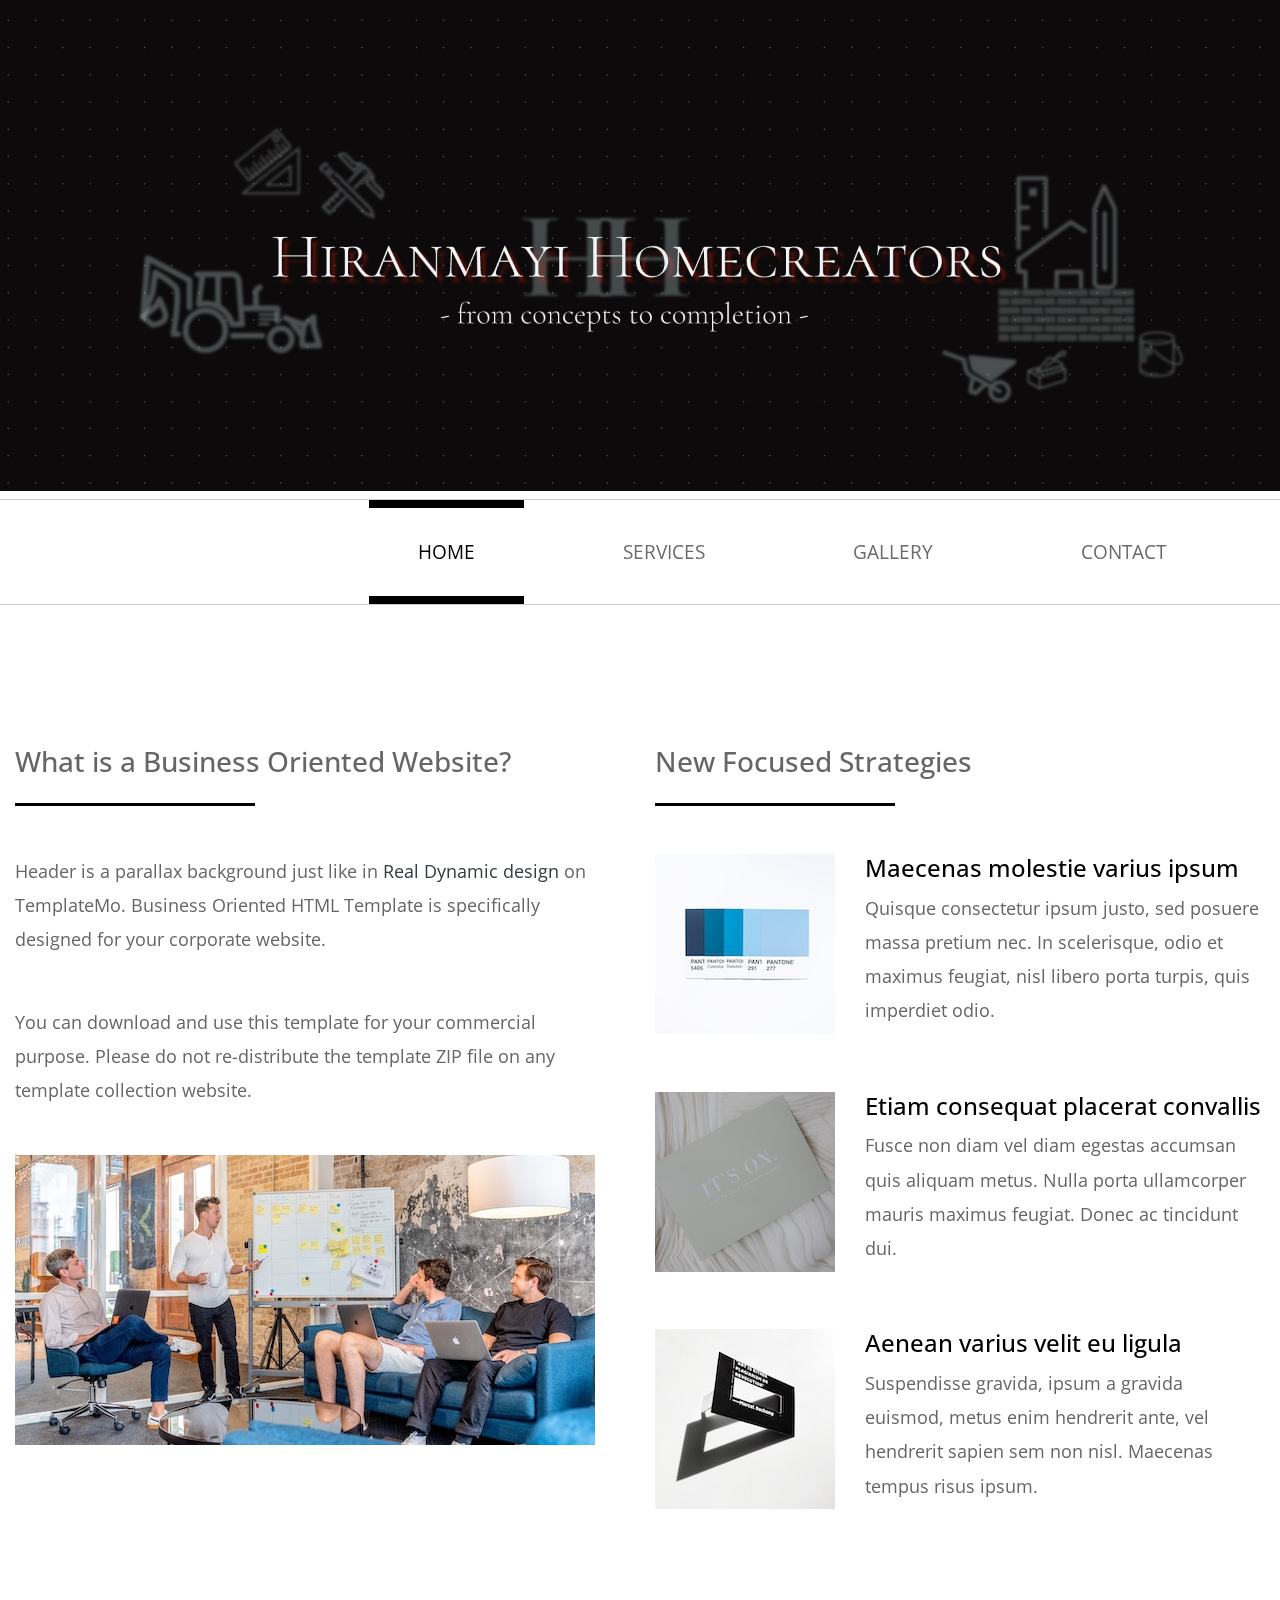
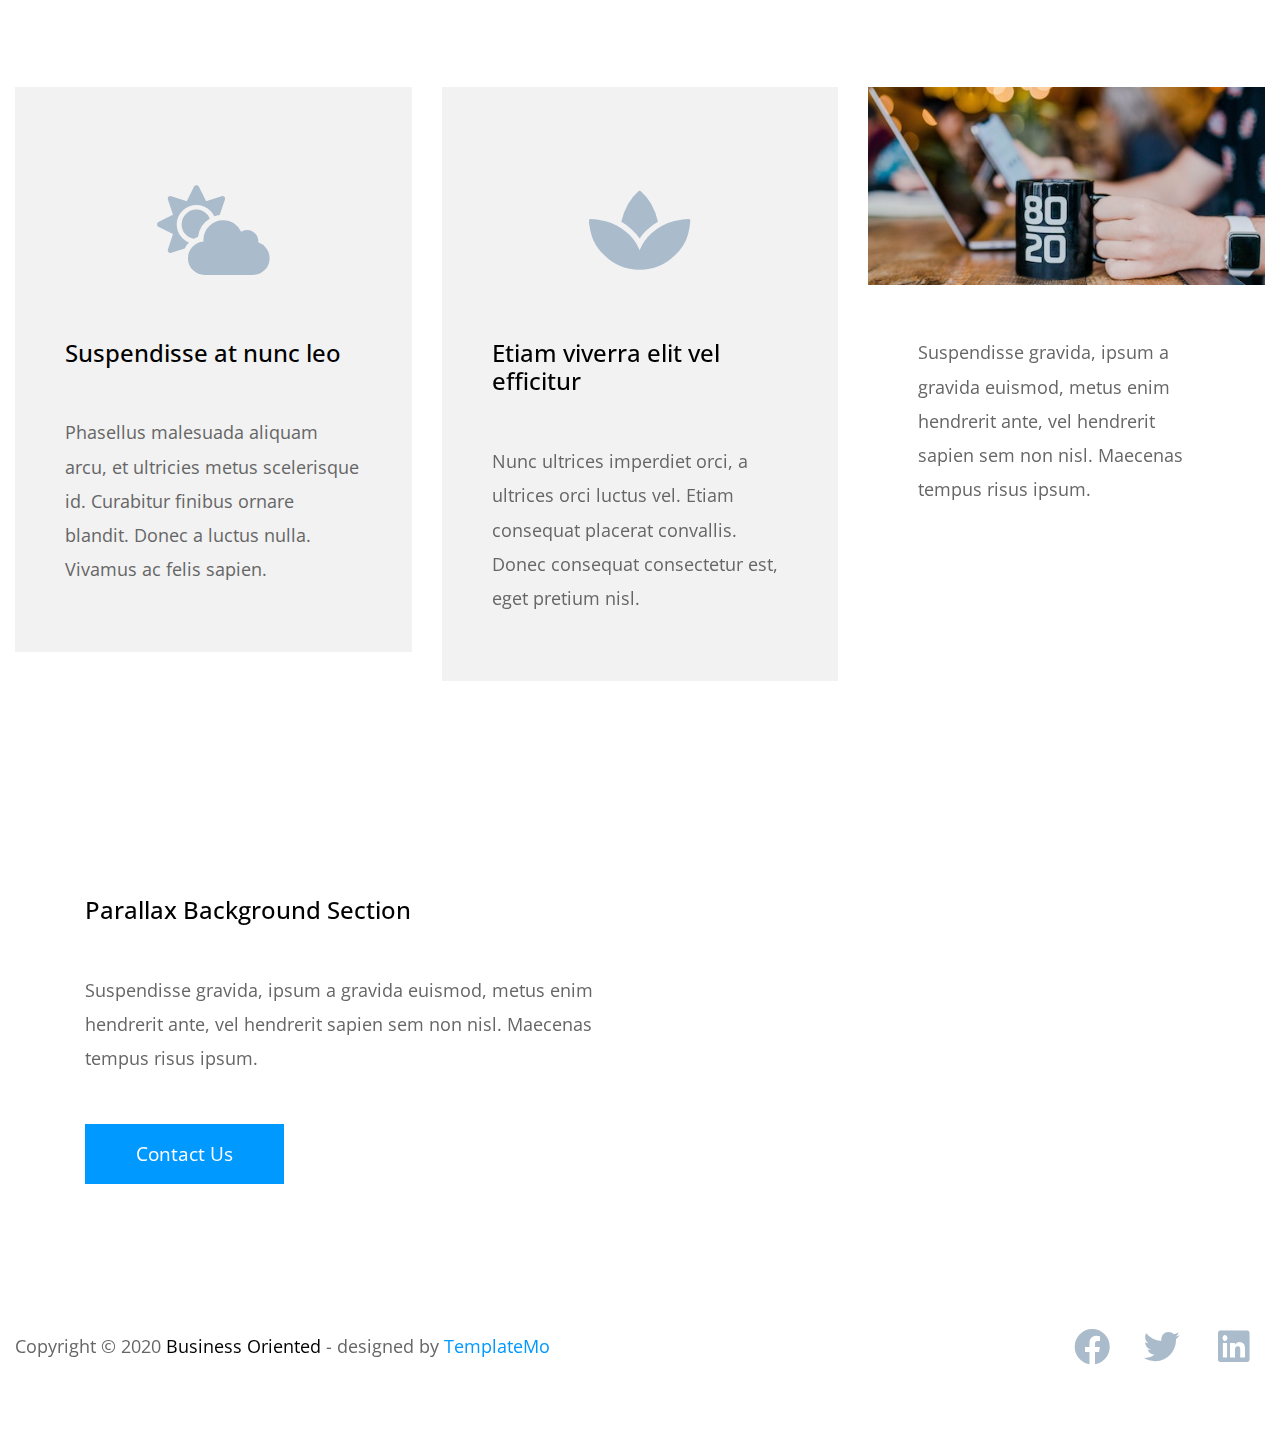
<file: index.html>
<!DOCTYPE html>
<html lang="en">

<head>
    <meta charset="UTF-8">
    <meta name="viewport" content="width=device-width, initial-scale=1.0">
    <meta http-equiv="X-UA-Compatible" content="ie=edge">
    <title>Hiranmayi Homecreators</title>
    <link href="https://fonts.googleapis.com/css?family=Open+Sans" rel="stylesheet" /> <!-- https://fonts.google.com/ -->
    <link href="css/bootstrap.min.css" rel="stylesheet" /> <!-- https://getbootstrap.com/ -->
    <link href="fontawesome/css/all.min.css" rel="stylesheet" /> <!-- https://fontawesome.com/ -->
    <link href="css/templatemo-business-oriented.css" rel="stylesheet" />
</head>
<!--

TemplateMo 549 Business Oriented

https://templatemo.com/tm-549-business-oriented

-->
<body>
    <div id="parallax-1" class="parallax-window" data-parallax="scroll" data-image-src="dpMain.jpg">
        <!-- <div class="container-fluid">
            <div class="row">
                <div class="col-12">
                    <div class="tm-logo">
                        <i class="fas fa-industry fa-5x mr-5"></i>
                        <span class="text-uppercase tm-logo-text" onclick="https://api.whatsapp.com/send?phone=919940154869&text=SampleText">Business Oriented</span>

                       <a href="https://api.whatsapp.com/send?phone=919940154869&amp;text=I%20am%20interested%20in%20yourFirm%20and%20need%20information." target="_blank" style="padding-top:0px;">
                         <img src="https://www.rcproperty.in/images/mobile-whatsapp-btn.png" style="width:35px;"></a>
                    </div>
                </div>
            </div>
        </div> -->
    </div>
    <div class="tm-nav-container-outer">
        <div class="container-fluid">
            <div class="row">
                <div class="col-12">
                    <nav class="navbar navbar-expand-lg" id="tm-main-nav">
                        <button class="navbar-toggler toggler-example" type="button" data-toggle="collapse" data-target="#navbar-nav"
                            aria-controls="navbar-nav" aria-expanded="false" aria-label="Toggle navigation">
                            <span class="dark-blue-text"><i class="fas fa-bars"></i></span>
                        </button>
                        <div class="collapse navbar-collapse tm-nav" id="navbar-nav">
                            <ul class="navbar-nav ml-auto">
                                <li class="nav-item active">
                                    <a class="nav-link tm-nav-link" href="#">Home <span class="sr-only">(current)</span></a>
                                </li>
                                <li class="nav-item">
                                    <a class="nav-link tm-nav-link" href="services.html">Services</a>
                                </li>
                                <li class="nav-item">
                                    <a class="nav-link tm-nav-link" href="about.html">Gallery</a>
                                </li>
                                <li class="nav-item">
                                    <a class="nav-link tm-nav-link" href="contact.html">Contact</a>
                                </li>
                            </ul>
                        </div>
                    </nav>
                </div>
            </div>
        </div>
    </div>

    <div class="container-fluid mt-7">
        <div class="row mb-6">
            <section class="col-lg-6 mb-lg-0 mb-5">
                <div class="tm-intro">
                    <h3 class="tm-title-gray mb-4">What is a Business Oriented Website?</h3>
                    <hr class="mb-5 tm-hr">
                    <p class="mb-5">Header is a parallax background just like in <a href="https://templatemo.com/tm-547-real-dynamic" target="_blank">Real Dynamic design</a> on TemplateMo. Business Oriented HTML Template is specifically designed for your corporate website.</p>
                    <p class="mb-5">You can download and use this template for your commercial purpose. Please do not re-distribute the template ZIP file on any template collection website.</p>
                    <img src="img/biz-oriented-1.jpg" alt="Company Background Image" class="img-fluid tm-mb-3">
                </div>
            </section>
            <section class="col-lg-6">
                <h3 class="tm-title-gray mb-4">New Focused Strategies</h3>
                <hr class="mb-5 tm-hr">
                <div class="tm-strategy-box mb-5">
                    <img src="img/strategy-1.jpg" alt="Image" class="img-fluid tm-strategy-img">
                    <div>
                        <h4 class="tm-text-primary">Maecenas molestie varius ipsum</h4>
                        <p class="tm-strategy-text">Quisque consectetur ipsum justo, sed posuere massa pretium nec. In scelerisque, odio et maximus feugiat, nisl libero porta turpis, quis imperdiet odio.</p>
                    </div>
                </div>
                <div class="tm-strategy-box mb-5">
                    <img src="img/strategy-2.jpg" alt="Image" class="img-fluid tm-strategy-img">
                    <div>
                        <h4 class="tm-text-primary">Etiam consequat placerat convallis</h4>
                        <p class="tm-strategy-text">Fusce non diam vel diam egestas accumsan quis aliquam metus. Nulla porta ullamcorper mauris maximus feugiat. Donec ac tincidunt dui.</p>
                    </div>
                </div>
                <div class="tm-strategy-box mb-5">
                    <img src="img/strategy-3.jpg" alt="Image" class="img-fluid tm-strategy-img">
                    <div>
                        <h4 class="tm-text-primary">Aenean varius velit eu ligula</h4>
                        <p class="tm-strategy-text">Suspendisse gravida, ipsum a gravida euismod, metus enim hendrerit ante, vel hendrerit sapien sem non nisl. Maecenas tempus risus ipsum.</p>
                    </div>
                </div>
            </section>
        </div>
        <!-- Services -->
        <div class="row mb-7">
            <div class="col-lg-4 col-md-6">
                <div class="tm-bg-gray tm-box">
                    <div class="text-center mb-3">
                        <i class="fas fa-cloud-sun fa-5x p-5"></i>
                    </div>
                    <h4 class="tm-text-primary tm-h3 mb-5">Suspendisse at nunc leo</h4>
                    <p>Phasellus malesuada aliquam arcu, et ultricies metus scelerisque id. Curabitur finibus ornare blandit. Donec a luctus nulla. Vivamus ac felis sapien.</p>
                </div>
            </div>
            <div class="col-lg-4 col-md-6">
                <div class="tm-bg-gray tm-box">
                    <div class="text-center mb-3">
                        <i class="fas fa-spa fa-5x p-5"></i>
                    </div>
                    <h4 class="tm-text-primary tm-h3 mb-5">Etiam viverra elit vel efficitur</h4>
                    <p>Nunc ultrices imperdiet orci, a ultrices orci luctus vel. Etiam consequat placerat convallis. Donec consequat consectetur est, eget pretium nisl.</p>
                </div>
            </div>
            <div class="col-lg-4 col-md-6">
                <img src="img/biz-oriented-2.jpg" alt="Image" class="img-fluid">
                <div class="tm-box tm-box-s">
                    <p class="tm-mb-5">Suspendisse gravida, ipsum a gravida euismod, metus enim hendrerit ante, vel hendrerit sapien sem non nisl. Maecenas tempus risus ipsum.</p>
                </div>
            </div>
        </div>
    </div>

    <div id="parallax-2" class="parallax-window parallax-window-2" data-parallax="scroll"
        data-image-src="img/biz-oriented-footer.jpg">
        <div class="container-fluid">
            <div class="row">
                <div class="col-12">
                    <div class="tm-overlay tm-bg-white">
                        <h4 class="tm-text-primary mb-5">Parallax Background Section</h4>
                        <p class="mb-5">Suspendisse gravida, ipsum a gravida euismod, metus enim hendrerit ante, vel hendrerit sapien sem non nisl. Maecenas tempus risus ipsum.</p>
                        <a href="contact.html" class="btn btn-primary">Contact Us</a>
                    </div>
                </div>
            </div>
        </div>
    </div>

    <footer class="container-fluid">
        <div class="row">
            <p class="col-lg-9 col-md-8 mb-5 mb-md-0">
                Copyright &copy; 2020 <span class="tm-text-primary">Business Oriented</span>
                - designed by <a rel="nofollow" target="_parent" href="https://templatemo.com" class="tm-link-primary">TemplateMo</a>
            </p>
            <div class="col-lg-3 col-md-4 text-right">
                <a rel="nofollow" target="_blank" href="https://fb.com/templatemo" class="tm-social-link">
                    <i class="fab fa-facebook fa-2x tm-social-icon"></i>
                </a>
                <a href="https://twitter.com" class="tm-social-link">
                    <i class="fab fa-twitter fa-2x tm-social-icon"></i>
                </a>
                <a href="https://linkedin.com" class="tm-social-link">
                    <i class="fab fa-linkedin fa-2x tm-social-icon"></i>
                </a>
            </div>
        </div>
    </footer>

    <script src="js/jquery-3.4.1.min.js"></script>
    <script src="js/bootstrap.min.js"></script>
    <script src="js/parallax.min.js"></script> <!-- https://pixelcog.github.io/parallax.js/ -->
    <script src="js/tooplate-script.js"></script>
    <script>
        $(document).ready(function () {
            $('#parallax-1').parallax({ imageSrc: 'img/biz-oriented-header.jpg' });
            $('#parallax-2').parallax({ imageSrc: 'img/biz-oriented-footer.jpg' });
        });
    </script>
</body>

</html>
</file>
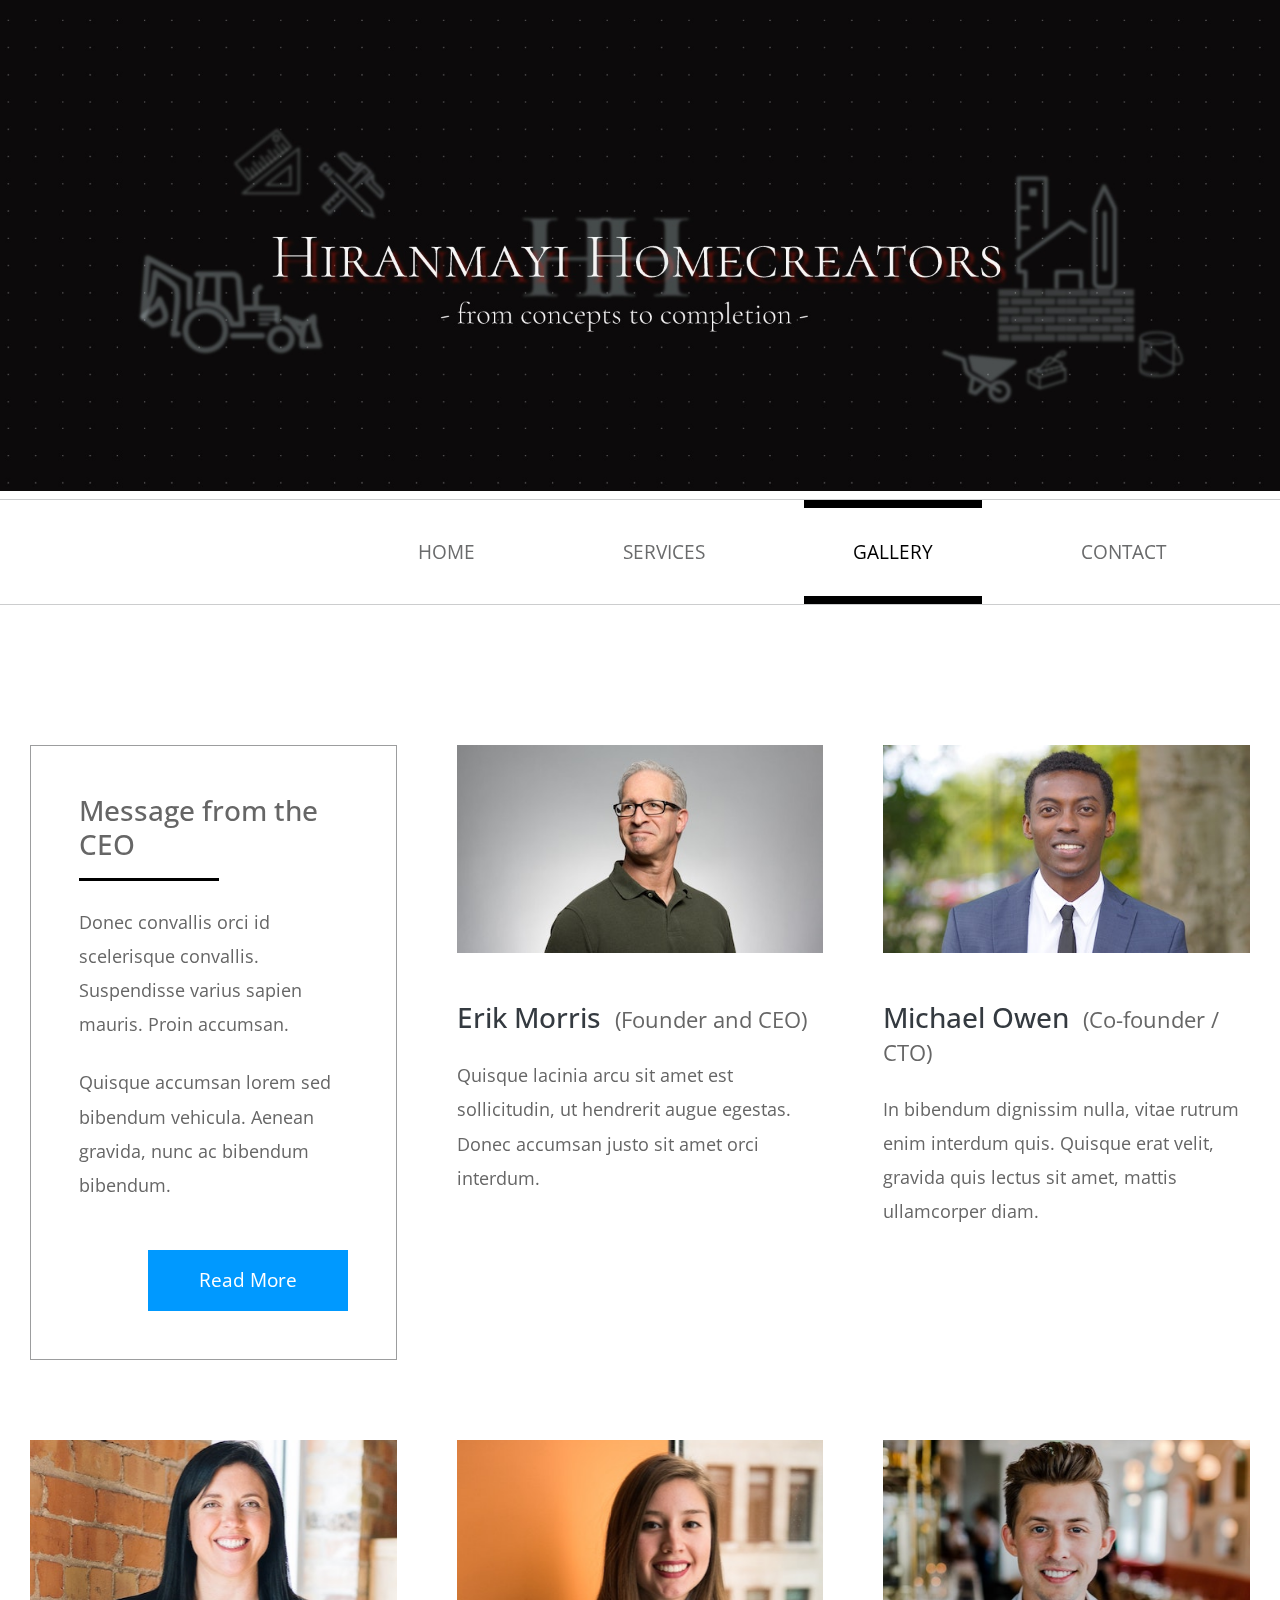
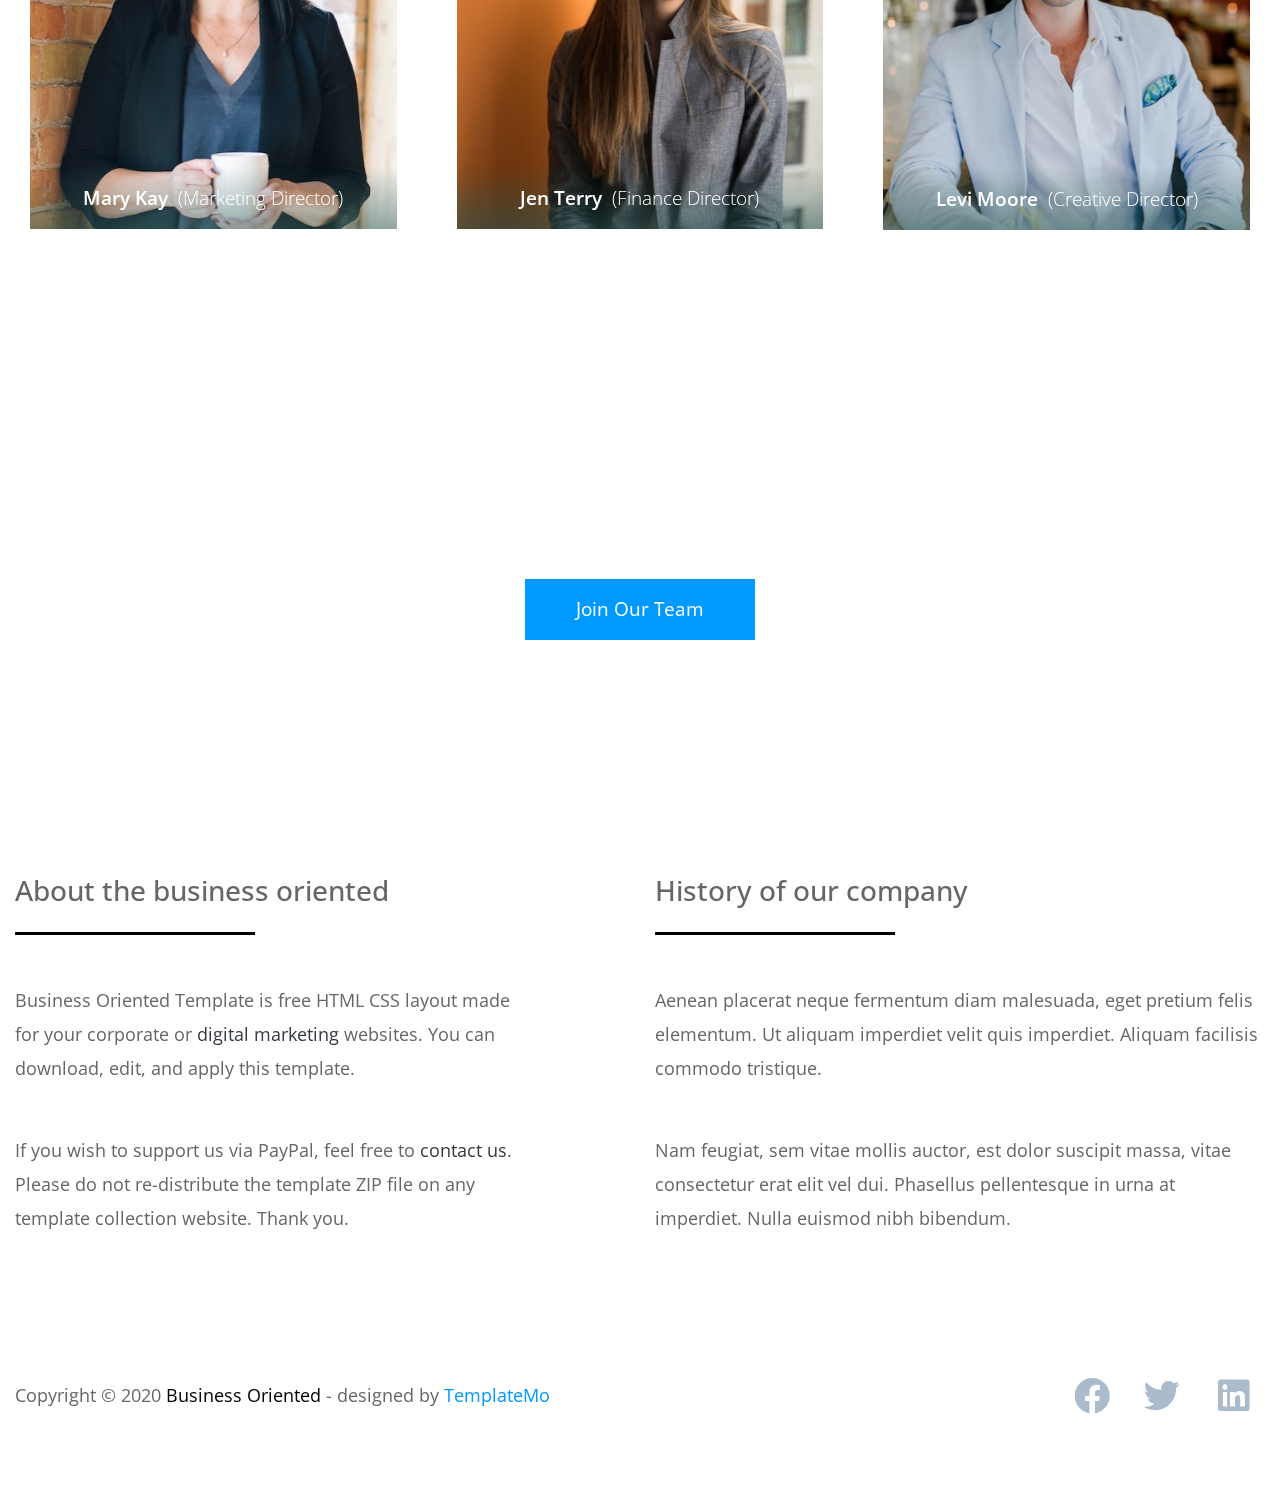
<file: about.html>
<!DOCTYPE html>
<html lang="en">

<head>
    <meta charset="UTF-8">
    <meta name="viewport" content="width=device-width, initial-scale=1.0">
    <meta http-equiv="X-UA-Compatible" content="ie=edge">
    <title>Hiranmayi Homecreators</title>
    <link href="https://fonts.googleapis.com/css?family=Open+Sans:300,400,600" rel="stylesheet" /> <!-- https://fonts.google.com/ -->
    <link href="css/bootstrap.min.css" rel="stylesheet" /> <!-- https://getbootstrap.com/ -->
    <link href="fontawesome/css/all.min.css" rel="stylesheet" /> <!-- https://fontawesome.com/ -->
    <link href="css/templatemo-business-oriented.css" rel="stylesheet" />
</head>
<!--

TemplateMo 549 Business Oriented

https://templatemo.com/tm-549-business-oriented

-->
<body>
    <div id="parallax-1" class="parallax-window" data-parallax="scroll" data-image-src="dpMain.jpg">
        <!-- <div class="container-fluid">
            <div class="row">
                <div class="col-12">
                    <div class="tm-logo">
                        <i class="fas fa-industry fa-5x mr-5"></i>
                        <span class="text-uppercase tm-logo-text">Business Oriented</span>
                    </div>
                </div>
            </div>
        </div> -->
    </div>
    <div class="tm-nav-container-outer">
        <div class="container-fluid">
            <div class="row">
                <div class="col-12">
                    <nav class="navbar navbar-expand-lg" id="tm-main-nav">
                        <button class="navbar-toggler toggler-example" type="button" data-toggle="collapse"
                            data-target="#navbar-nav" aria-controls="navbar-nav" aria-expanded="false"
                            aria-label="Toggle navigation">
                            <span class="dark-blue-text"><i class="fas fa-bars"></i></span>
                        </button>
                        <div class="collapse navbar-collapse tm-nav" id="navbar-nav">
                            <ul class="navbar-nav ml-auto">
                                <li class="nav-item">
                                    <a class="nav-link tm-nav-link" href="index.html">Home</a>
                                </li>
                                <li class="nav-item">
                                    <a class="nav-link tm-nav-link" href="services.html">Services</a>
                                </li>
                                <li class="nav-item active">
                                    <a class="nav-link tm-nav-link" href="about.html">Gallery <span class="sr-only">(current)</span></a>
                                </li>
                                <li class="nav-item">
                                    <a class="nav-link tm-nav-link" href="contact.html">Contact</a>
                                </li>
                            </ul>
                        </div>
                    </nav>
                </div>
            </div>
        </div>
    </div>
    <div class="container-fluid mt-7">
        <div class="row mb-4">
            <section class="col-lg-4 mb-8 tm-px-3">
                <div class="tm-box-bordered p-5">
                    <h3 class="tm-title-gray mb-3">Message from the CEO</h3>
                    <hr class="mb-4 tm-hr tm-hr-s">
                    <p class="mb-4">Donec convallis orci id scelerisque convallis. Suspendisse varius sapien mauris.
                        Proin accumsan.</p>
                    <p class="mb-5">Quisque accumsan lorem sed bibendum vehicula. Aenean gravida, nunc ac bibendum
                        bibendum.</p>
                    <div class="text-right">
                        <a href="#" class="btn btn-primary">Read More</a>
                    </div>
                </div>
            </section>
            <div class="col-lg-4 col-md-6 mb-8 tm-px-3">
                <figure class="tm-about-person-layout">
                    <img src="img/about-01.jpg" alt="Image" class="img-fluid mb-5">
                    <figcaption>
                        <h3 class="mb-4">
                            <span class="text-primary">Erik Morris</span>&nbsp;
                            <span class="small tm-text-gray">(Founder and CEO)</span>
                        </h3>
                        <p>Quisque lacinia arcu sit amet est sollicitudin, ut hendrerit augue egestas. Donec accumsan
                            justo sit amet orci interdum.</p>
                    </figcaption>
                </figure>
            </div>
            <div class="col-lg-4 col-md-6 mb-8 tm-px-3">
                <figure class="tm-about-person-layout">
                    <img src="img/about-02.jpg" alt="Image" class="img-fluid mb-5">
                    <figcaption>
                        <h3 class="mb-4">
                            <span class="text-primary">Michael Owen</span>&nbsp;
                            <span class="small tm-text-gray">(Co-founder / CTO)</span>
                        </h3>
                        <p>In bibendum dignissim nulla, vitae rutrum enim interdum quis. Quisque erat velit, gravida
                            quis lectus sit amet, mattis ullamcorper diam.</p>
                    </figcaption>
                </figure>
            </div>
            <div class="col-lg-4 col-md-6 mb-8 tm-px-3">
                <figure class="effect-milo tm-about-person tm-about-person-layout">
                    <img src="img/about-03.jpg" alt="Image" class="img-fluid">
                    <figcaption>
                        <h2><span>Mary Kay</span>&nbsp;&nbsp;(Marketing Director)</h2>
                        <p class="mb-4">Manages the marketing function with emphasis on championing the brand and
                            expanding the customer base.</p>
                        <p>
                            <a href="https://linkedin.com" class="tm-social-link">
                                <i class="fab fa-linkedin fa-15x tm-social-icon tm-social-icon-2"></i>
                            </a>
                            <a href="https://twitter.com" class="tm-social-link">
                                <i class="fab fa-twitter fa-15x tm-social-icon tm-social-icon-2"></i>
                            </a>
                            <a href="https://youtube.com" class="tm-social-link">
                                <i class="fab fa-youtube fa-15x tm-social-icon tm-social-icon-2"></i>
                            </a>
                        </p>
                    </figcaption>
                </figure>
            </div>
            <div class="col-lg-4 col-md-6 mb-8 tm-px-3">
                <figure class="effect-milo tm-about-person tm-about-person-layout">
                    <img src="img/about-04.jpg" alt="Image" class="img-fluid">
                    <figcaption>
                        <h2><span>Jen Terry</span>&nbsp;&nbsp;(Finance Director)</h2>
                        <p class="mb-4">Plans and manages all large scale financial functions of the business.</p>
                        <p>
                            <a href="https://linkedin.com" class="tm-social-link">
                                <i class="fab fa-linkedin fa-15x tm-social-icon tm-social-icon-2"></i>
                            </a>
                            <a href="https://twitter.com" class="tm-social-link">
                                <i class="fab fa-twitter fa-15x tm-social-icon tm-social-icon-2"></i>
                            </a>
                            <a href="https://youtube.com" class="tm-social-link">
                                <i class="fab fa-youtube fa-15x tm-social-icon tm-social-icon-2"></i>
                            </a>
                        </p>
                    </figcaption>
                </figure>
            </div>
            <div class="col-lg-4 col-md-6 mb-8 tm-px-3">
                <figure class="effect-milo tm-about-person tm-about-person-layout">
                    <img src="img/about-05.jpg" alt="Image" class="img-fluid">
                    <figcaption>
                        <h2><span>Levi Moore</span>&nbsp;&nbsp;(Creative Director)</h2>
                        <p class="mb-4">Implements concepts, guidelines and strategies in various creative projects and
                            oversees them to completion</p>
                        <p>
                            <a href="https://linkedin.com" class="tm-social-link">
                                <i class="fab fa-linkedin fa-15x tm-social-icon tm-social-icon-2"></i>
                            </a>
                            <a href="https://twitter.com" class="tm-social-link">
                                <i class="fab fa-twitter fa-15x tm-social-icon tm-social-icon-2"></i>
                            </a>
                            <a href="https://youtube.com" class="tm-social-link">
                                <i class="fab fa-youtube fa-15x tm-social-icon tm-social-icon-2"></i>
                            </a>
                        </p>
                    </figcaption>
                </figure>
            </div>
        </div>
    </div>
    <div id="parallax-3" class="parallax-window parallax-window-2" data-parallax="scroll"
        data-image-src="img/biz-oriented-footer-3.jpg">
        <div class="container-fluid">
            <div class="row">
                <div class="col-12">
                    <div class="tm-overlay p-5 mx-auto text-center">
                        <p class="mb-5 text-white">Here is a text paragraph to join our team. This is a parallax image
                            background section. Phasellus interdum lobortis ultrices. Cras nulla nulla, fermentum vel ligula in.</p>
                        <a href="#" class="btn btn-primary">Join Our Team</a>
                    </div>
                </div>
            </div>
        </div>
    </div>

    <div class="container-fluid mt-7">
        <div class="row">
            <div class="col-lg-5 col-md-6 mb-4">
                <h3 class="tm-title-gray mb-4">About the business oriented</h3>
                <hr class="mb-5 tm-hr">
                <p class="mb-5">
            Business Oriented Template is free HTML CSS layout made for your corporate or <a href="https://templatemo.com/tag/digital-marketing" target="_blank">digital marketing</a> websites. You can download, edit, and apply this template. </p>
                <p class="mb-5">
                    If you wish to support us via PayPal, feel free to <a href="https://templatemo.com/contact" target="_blank">contact us</a>. Please do not re-distribute the
                template ZIP file on any template collection website. Thank you. </p>
            </div>
            <div class="col-lg-6 col-md-6 mb-4 mr-0 ml-auto">
                <h3 class="tm-title-gray mb-4">History of our company</h3>
                <hr class="mb-5 tm-hr">
                <p class="mb-5">
                    Aenean placerat neque fermentum diam malesuada, eget pretium felis elementum. Ut aliquam imperdiet
                    velit quis imperdiet. Aliquam facilisis commodo tristique.
                </p>
                <p class="mb-5">
                    Nam feugiat, sem vitae mollis auctor, est dolor suscipit massa, vitae consectetur erat elit vel dui.
                    Phasellus pellentesque in urna at imperdiet. Nulla euismod nibh bibendum.
                </p>
            </div>
        </div>
    </div>

    <footer class="container-fluid">
        <div class="row">
            <p class="col-lg-9 col-md-8 mb-5 mb-md-0">
                Copyright &copy; 2020 <span class="tm-text-primary">Business Oriented</span>
                - designed by <a rel="nofollow" target="_parent" href="https://templatemo.com" class="tm-link-primary">TemplateMo</a>
            </p>
            <div class="col-lg-3 col-md-4 text-right">
                <a rel="nofollow" target="_blank" href="https://fb.com/templatemo" class="tm-social-link">
                    <i class="fab fa-facebook fa-2x tm-social-icon"></i>
                </a>
                <a href="https://twitter.com" class="tm-social-link">
                    <i class="fab fa-twitter fa-2x tm-social-icon"></i>
                </a>
                <a href="https://linkedin.com" class="tm-social-link">
                    <i class="fab fa-linkedin fa-2x tm-social-icon"></i>
                </a>
            </div>
        </div>
    </footer>

    <script src="js/jquery-3.4.1.min.js"></script>
    <script src="js/bootstrap.min.js"></script>
    <script src="js/parallax.min.js"></script> <!-- https://pixelcog.github.io/parallax.js/ -->
    <script src="js/tooplate-script.js"></script>
    <script>
        $(document).ready(function () {
            $('#parallax-1').parallax({ imageSrc: 'img/biz-oriented-header.jpg' });
            $('#parallax-3').parallax({ imageSrc: 'img/biz-oriented-footer-3.jpg' });
        });
    </script>
</body>
</html>
</file>
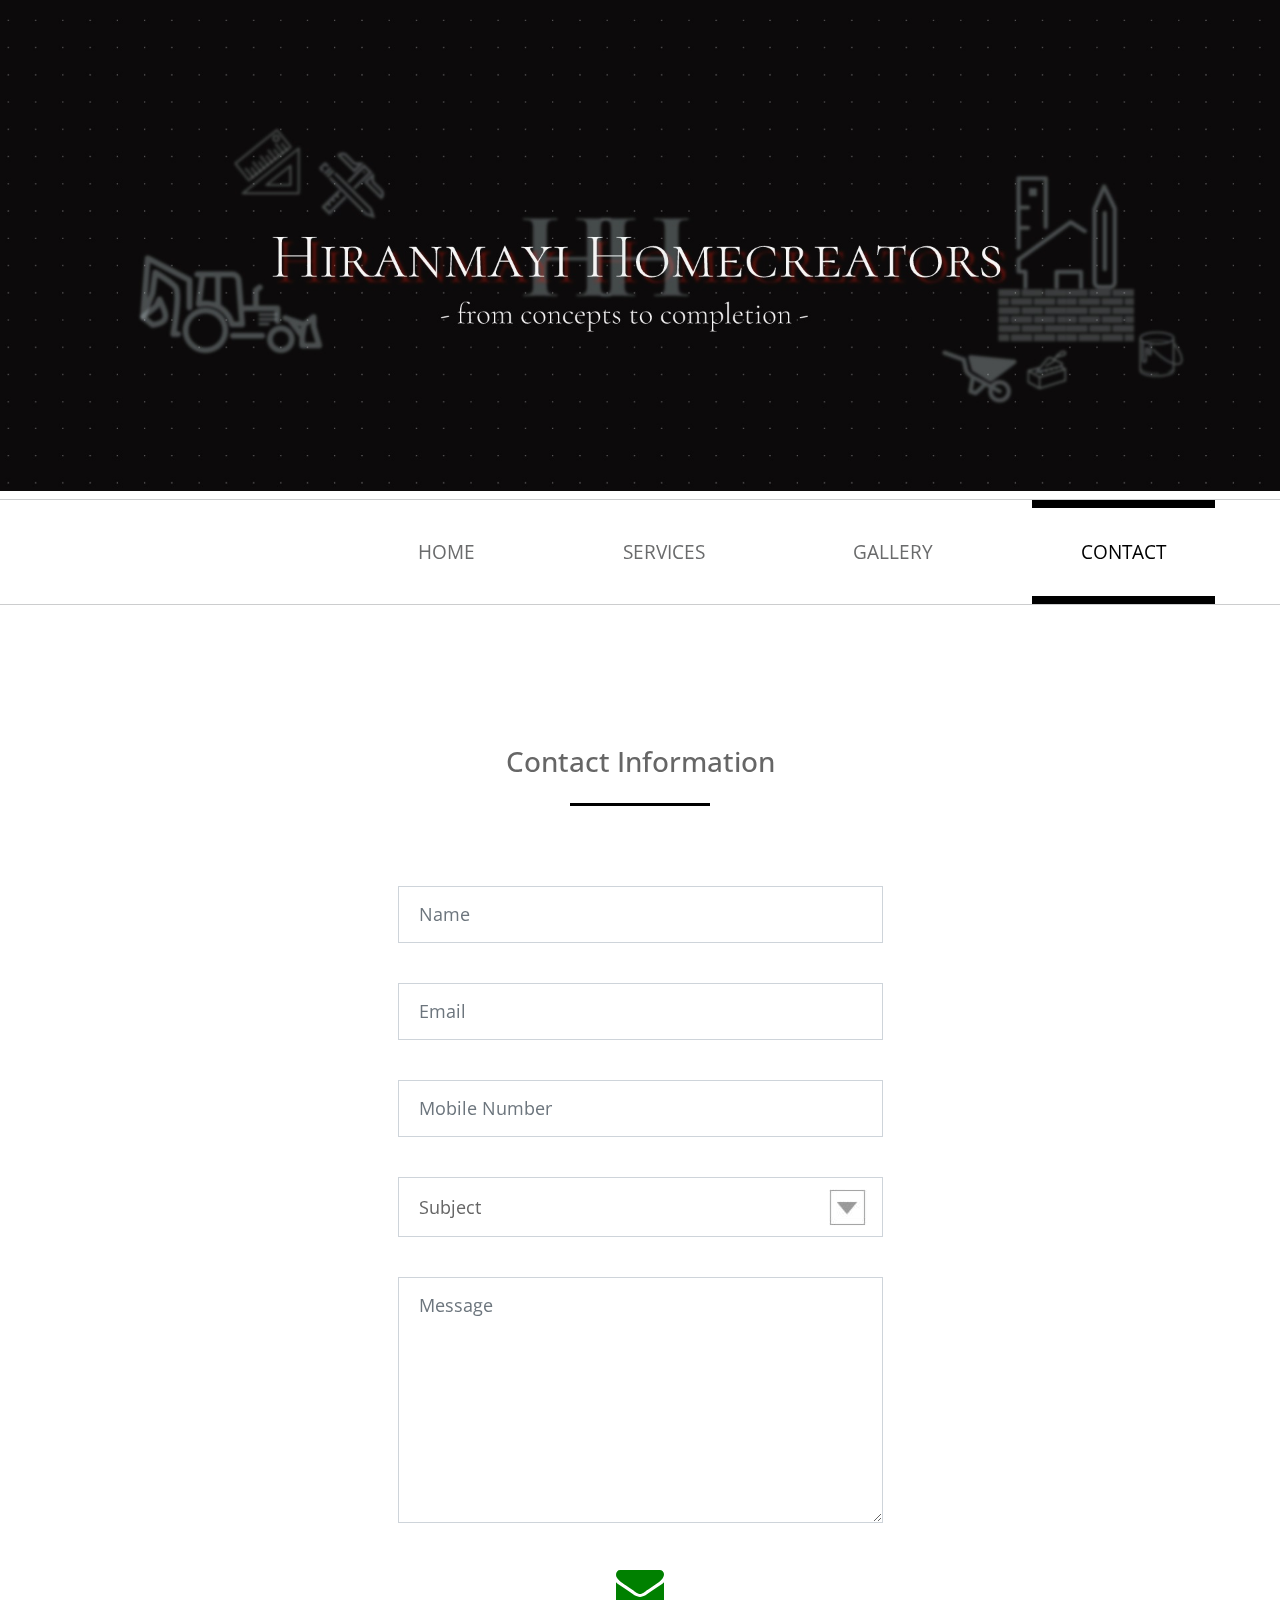
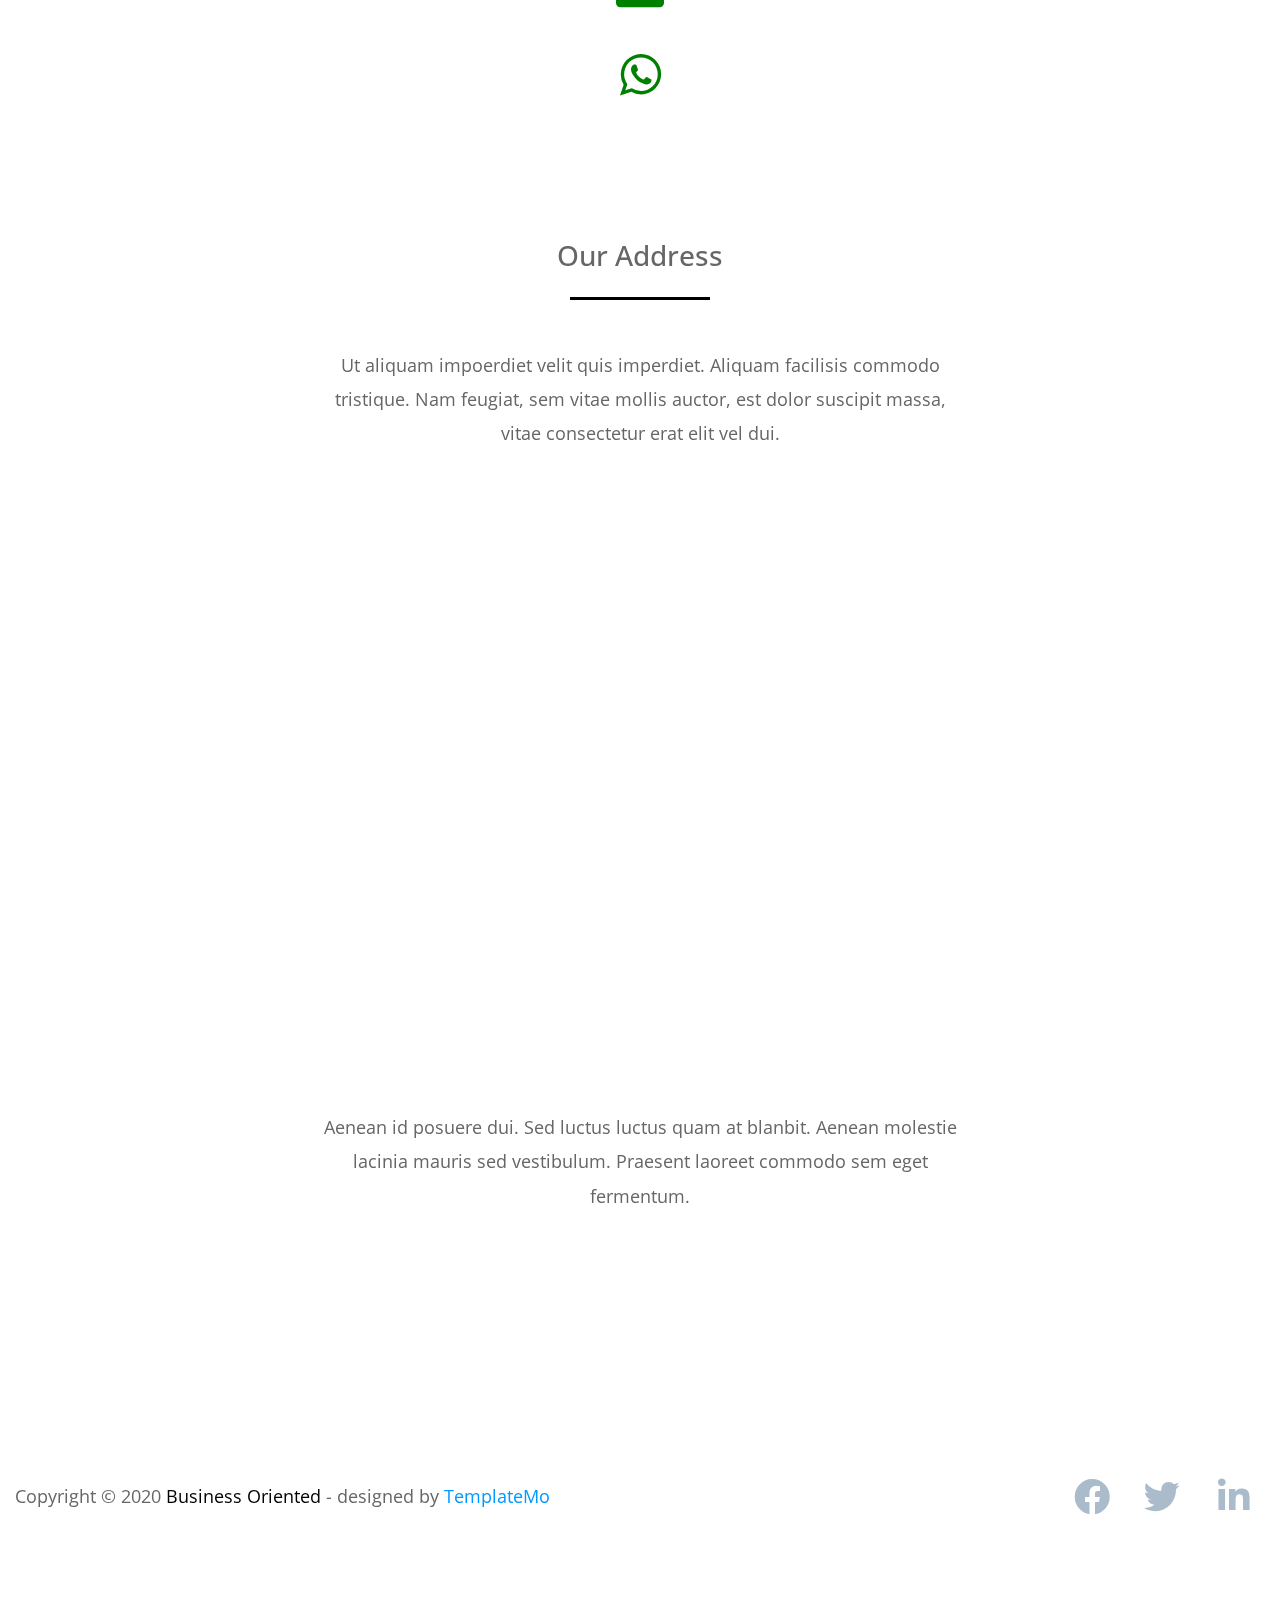
<file: contact.html>
<!DOCTYPE html>
<html lang="en">

<head>
    <meta charset="UTF-8">
    <meta name="viewport" content="width=device-width, initial-scale=1.0">
    <meta http-equiv="X-UA-Compatible" content="ie=edge">
    <title>Hiranmayi Homecreators</title>
    <link href="https://fonts.googleapis.com/css?family=Open+Sans:300,400,600" rel="stylesheet" /> <!-- https://fonts.google.com/ -->
    <link href="css/bootstrap.min.css" rel="stylesheet" /> <!-- https://getbootstrap.com/ -->
    <link href="fontawesome/css/all.min.css" rel="stylesheet" /> <!-- https://fontawesome.com/ -->
    <link href="css/templatemo-business-oriented.css" rel="stylesheet" />
    <link rel="stylesheet" href="https://cdnjs.cloudflare.com/ajax/libs/font-awesome/4.7.0/css/font-awesome.min.css">
</head>
<!--

TemplateMo 549 Business Oriented

https://templatemo.com/tm-549-business-oriented

-->
<script type="text/javascript">
        function updateValue() {
            var link = document.getElementById("whatsapp");
            var messageValue = document.getElementById("message").value;

            link.setAttribute("href",
                "https://api.whatsapp.com/send?phone=919940154869&text="+messageValue);
        }
    </script>
<body>
    <div id="parallax-1" class="parallax-window" data-parallax="scroll" data-image-src="dpMain.jpg">
        <!-- <div class="container-fluid">
            <div class="row">
                <div class="col-12">
                    <div class="tm-logo">
                        <i class="fas fa-industry fa-5x mr-5"></i>
                        <span class="text-uppercase tm-logo-text">Business Oriented</span>
                    </div>
                </div>
            </div>
        </div> -->
    </div>
    <div class="tm-nav-container-outer">
        <div class="container-fluid">
            <div class="row">
                <div class="col-12">
                    <nav class="navbar navbar-expand-lg" id="tm-main-nav">
                        <button class="navbar-toggler toggler-example" type="button" data-toggle="collapse"
                            data-target="#navbar-nav" aria-controls="navbar-nav" aria-expanded="false"
                            aria-label="Toggle navigation">
                            <span class="dark-blue-text"><i class="fas fa-bars"></i></span>
                        </button>
                        <div class="collapse navbar-collapse tm-nav" id="navbar-nav">
                            <ul class="navbar-nav ml-auto">
                                <li class="nav-item">
                                    <a class="nav-link tm-nav-link" href="index.html">Home</a>
                                </li>
                                <li class="nav-item">
                                    <a class="nav-link tm-nav-link" href="services.html">Services</a>
                                </li>
                                <li class="nav-item">
                                    <a class="nav-link tm-nav-link" href="about.html">Gallery</a>
                                </li>
                                <li class="nav-item active">
                                    <a class="nav-link tm-nav-link" href="contact.html">Contact <span class="sr-only">(current)</span></a>
                                </li>
                            </ul>
                        </div>
                    </nav>
                </div>
            </div>
        </div>
    </div>

    <div class="container-fluid mt-7 mb-25">
        <div class="row">
            <div class="col-12">
                <section class="tm-contact-form-box mx-auto mb-7">
                    <h3 class="tm-title-gray mb-4 text-center">Contact Information</h3>
                    <hr class="mb-8 tm-hr tm-hr-s mx-auto">
                    <form id="contact-form" action="https://script.google.com/macros/s/AKfycbwmKMz9pZnXWsW2JABRnhq0g6tW7_M5ORleRFZJT15lmllyIT1N0NJv/exec" method="POST" class="tm-contact-form">
                        <div class="form-group">
                            <input type="text" name="name" class="form-control rounded-0" placeholder="Name" required />
                        </div>
                        <div class="form-group">
                            <input type="email" name="email" class="form-control rounded-0" placeholder="Email" required />
                        </div>
                        <div class="form-group">
                            <input type="phone" name="Mobile" class="form-control rounded-0" placeholder="Mobile Number" required />
                        </div>
                        <div class="form-group">
                            <select class="form-control" id="contact-select" name="inquiry">
                                <option value="-">Subject</option>
                                <option value="sales">Construction</option>
                                <option value="creative">Painting</option>
                                <option value="uiux">Architechture Design</option>
                                <option value="uiux">Interior Design</option>
                                <option value="uiux">Rennovation</option>
                            </select>
                        </div>
                        <div class="form-group">
                            <textarea rows="8" id="message" name="message" class="form-control rounded-0" placeholder="Message" onchange="updateValue()" required=></textarea>
                        </div>

                        <div class="form-group" style="text-align:center">
                            <i class="fa fa-envelope" style="font-size:48px;color:green"></i>
                        </div>
                        <div class="form-group" style="text-align:center" onclick>

                            <a id="whatsapp" href="https://api.whatsapp.com/send?phone=919940154869&amp;text=I%20am%20interested%20in%20RC%20and%20need%20information." target="_blank" style="padding-top:0px;">  <i class="fa fa-whatsapp" style="font-size:48px;color:green"></i></a>
                        </div>
                    </form>
                </section>
                <section class="tm-address-box mx-auto">
                    <h3 class="tm-title-gray mb-4 text-center">Our Address</h3>
                    <hr class="mb-5 tm-hr tm-hr-s mx-auto">
                    <p class="mb-8 mx-auto text-center tm-address-text">Ut aliquam impoerdiet velit quis imperdiet. Aliquam facilisis commodo tristique. Nam feugiat, sem vitae mollis auctor, est dolor suscipit massa, vitae consectetur erat elit vel dui.</p>
                    <div class="mapouter mb-60">
                        <div class="gmap_canvas">
                            <iframe width="100%" height="520" id="gmap_canvas"
                                src="https://www.google.com/maps/embed?pb=!1m18!1m12!1m3!1d3885.7703651851043!2d80.22715711518893!3d13.113728790762691!2m3!1f0!2f0!3f0!3m2!1i1024!2i768!4f13.1!3m3!1m2!1s0x3a52644d9df91993%3A0xc518ceefdeb1b354!2s1st%20Circular%20St%2C%20Jawahar%20Nagar%2C%20Perambur%2C%20Chennai%2C%20Tamil%20Nadu%20600082!5e0!3m2!1sen!2sin!4v1609831914779!5m2!1sen!2sin"
                                frameborder="0" scrolling="no" marginheight="0" marginwidth="0"></iframe>
                        </div>
                    </div>
                    <p class="mx-auto text-center tm-address-text">Aenean id posuere dui. Sed luctus luctus quam at blanbit. Aenean molestie lacinia mauris sed vestibulum. Praesent laoreet commodo sem eget fermentum.</p>
                </section>
            </div>
        </div>
    </div>

    <footer class="container-fluid">
        <div class="row">
            <p class="col-lg-9 col-md-8 mb-5 mb-md-0">
                Copyright &copy; 2020
                <span class="tm-text-primary">Business Oriented</span>
                - designed by <a rel="nofollow" target="_parent" href="https://templatemo.com" class="tm-link-primary">TemplateMo</a>
            </p>
            <div class="col-lg-3 col-md-4 text-right">
                <a rel="nofollow" target="_blank" href="https://fb.com/templatemo" class="tm-social-link">
                    <i class="fab fa-facebook fa-2x tm-social-icon"></i>
                </a>
                <a href="https://twitter.com" class="tm-social-link">
                    <i class="fab fa-twitter fa-2x tm-social-icon"></i>
                </a>
                <a href="https://linkedin.com" class="tm-social-link">
                    <i class="fab fa-linkedin fa-2x tm-social-icon"></i>
                </a>
            </div>
        </div>
    </footer>

    <script src="js/jquery-3.4.1.min.js"></script>
    <script src="js/bootstrap.min.js"></script>
    <script src="js/parallax.min.js"></script> <!-- https://pixelcog.github.io/parallax.js/ -->
    <script src="js/tooplate-script.js"></script>
    <script>
        $(document).ready(function () {
            $('#parallax-1').parallax({ imageSrc: 'img/biz-oriented-header.jpg' });
        });
    </script>
</body>
</html>
</file>
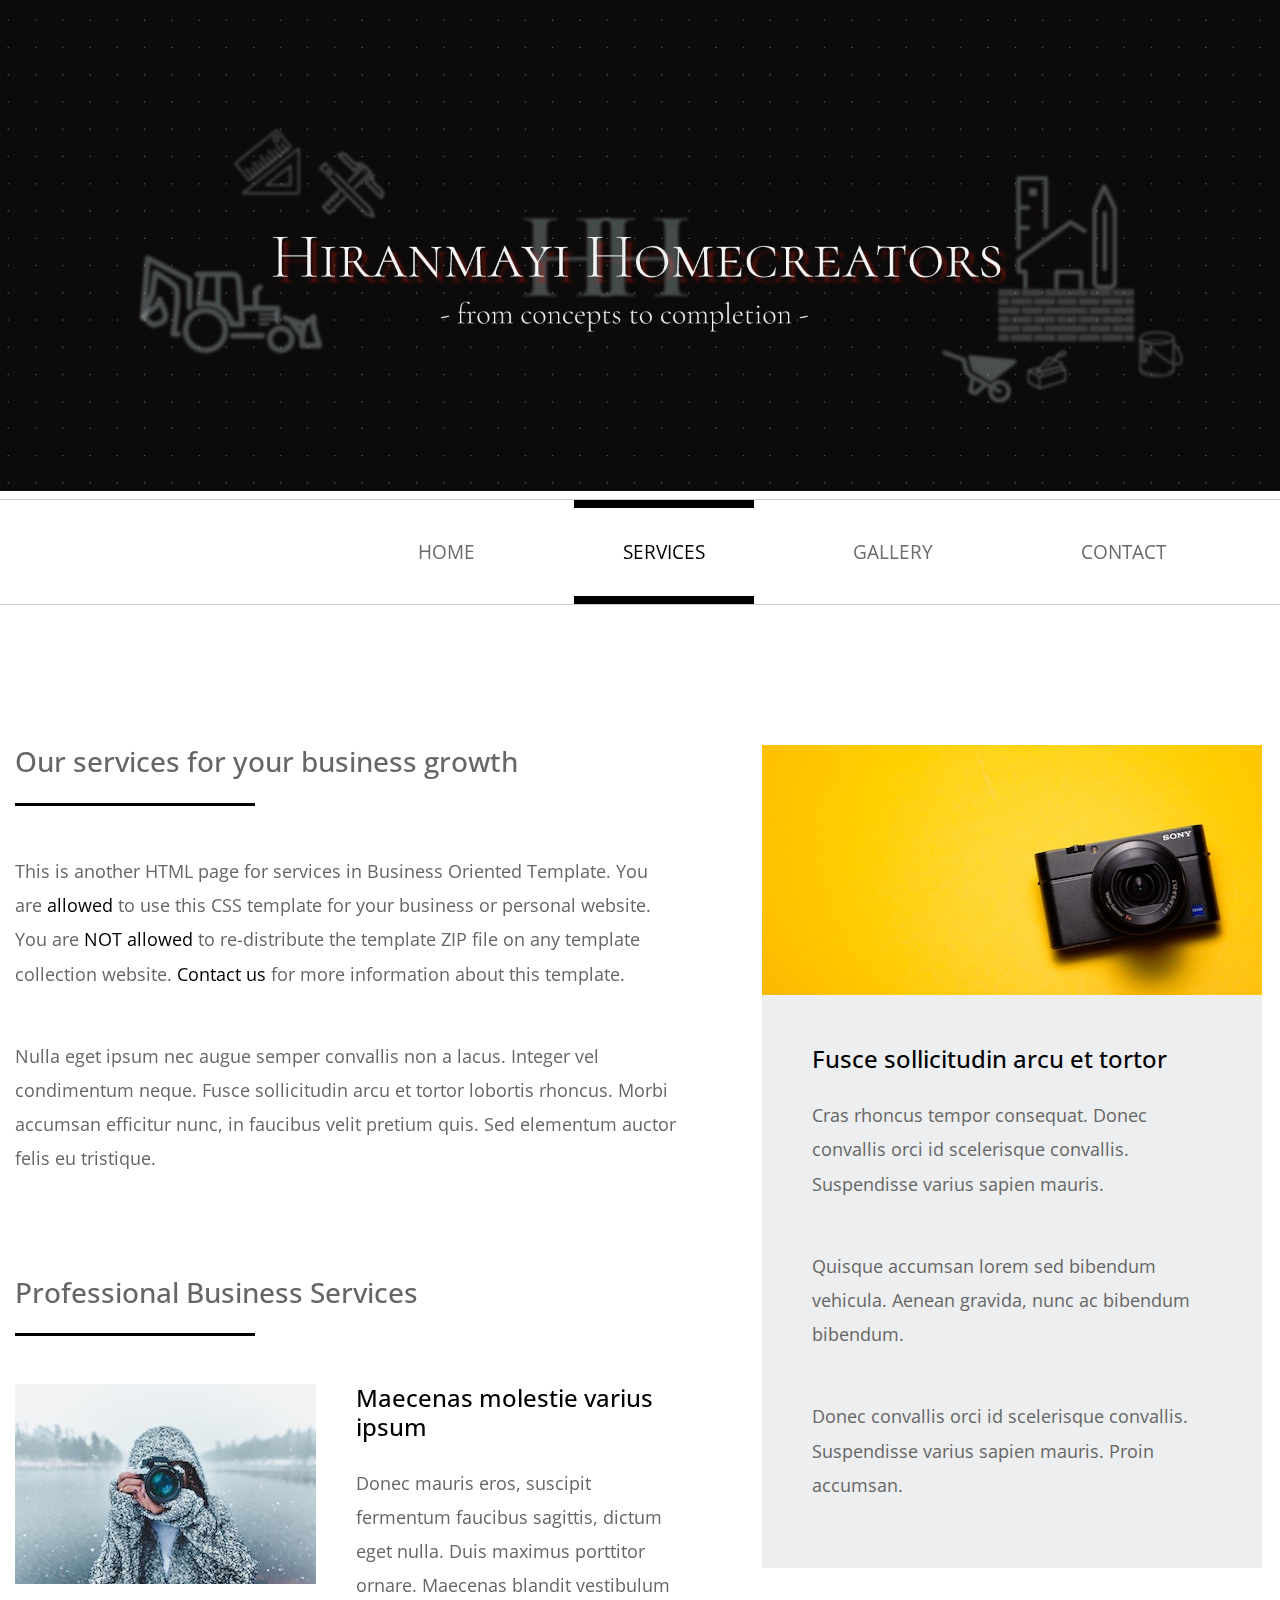
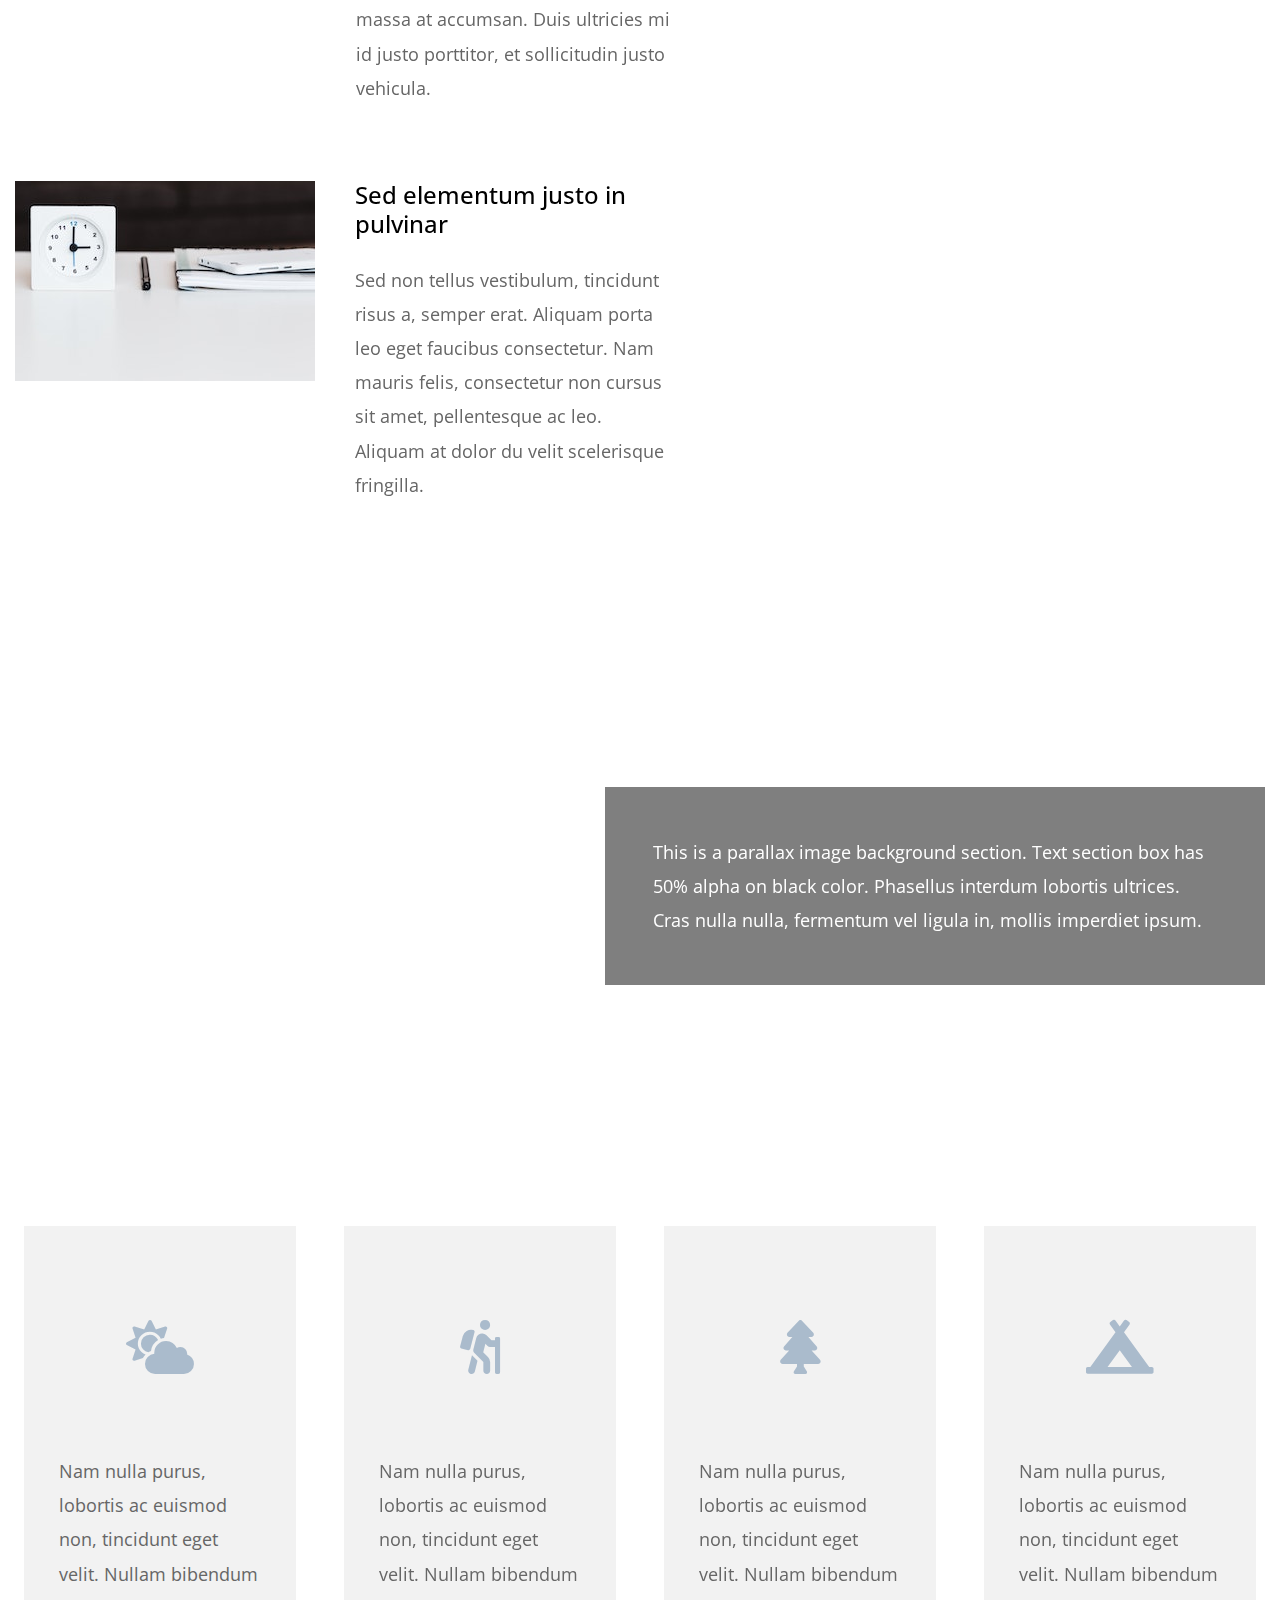
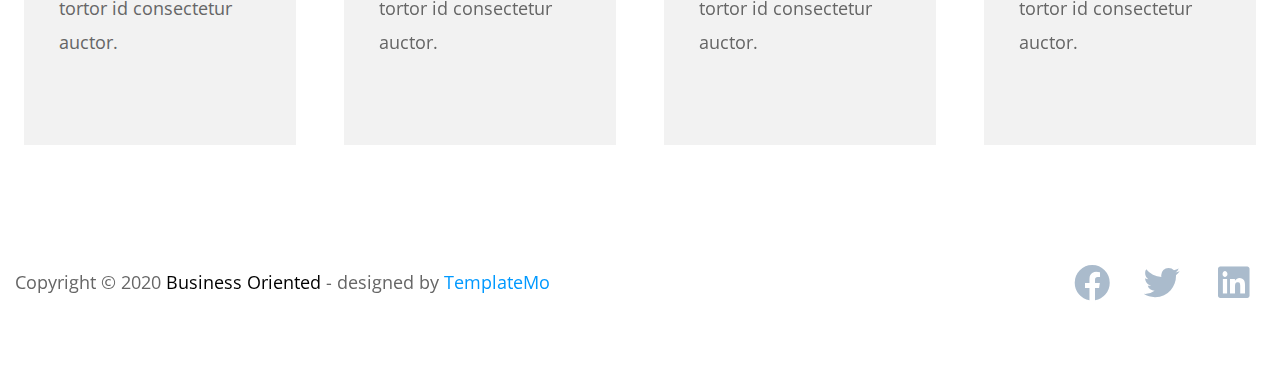
<file: services.html>
<!DOCTYPE html>
<html lang="en">

<head>
    <meta charset="UTF-8">
    <meta name="viewport" content="width=device-width, initial-scale=1.0">
    <meta http-equiv="X-UA-Compatible" content="ie=edge">
    <title>Hiranmayi Homecreators</title>
    <link href="https://fonts.googleapis.com/css?family=Open+Sans" rel="stylesheet" /> <!-- https://fonts.google.com/ -->
    <link href="css/bootstrap.min.css" rel="stylesheet" /> <!-- https://getbootstrap.com/ -->
    <link href="fontawesome/css/all.min.css" rel="stylesheet" /> <!-- https://fontawesome.com/ -->
    <link href="css/templatemo-business-oriented.css" rel="stylesheet" />
</head>
<!--

TemplateMo 549 Business Oriented

https://templatemo.com/tm-549-business-oriented

-->
<body>
    <div id="parallax-1" class="parallax-window" data-parallax="scroll" data-image-src="dpMain.jpg">
        <!-- <div class="container-fluid">
            <div class="row">
                <div class="col-12">
                    <div class="tm-logo">
                        <i class="fas fa-industry fa-5x mr-5"></i>
                        <span class="text-uppercase tm-logo-text">Business Oriented</span>
                    </div>
                </div>
            </div>
        </div> -->
    </div>
    <div class="tm-nav-container-outer">
        <div class="container-fluid">
            <div class="row">
                <div class="col-12">
                    <nav class="navbar navbar-expand-lg" id="tm-main-nav">
                        <button class="navbar-toggler toggler-example" type="button" data-toggle="collapse"
                            data-target="#navbar-nav" aria-controls="navbar-nav" aria-expanded="false"
                            aria-label="Toggle navigation">
                            <span class="dark-blue-text"><i class="fas fa-bars"></i></span>
                        </button>
                        <div class="collapse navbar-collapse tm-nav" id="navbar-nav">
                            <ul class="navbar-nav ml-auto">
                                <li class="nav-item">
                                    <a class="nav-link tm-nav-link" href="index.html">Home</a>
                                </li>
                                <li class="nav-item active">
                                    <a class="nav-link tm-nav-link" href="#">Services <span class="sr-only">(current)</span></a>
                                </li>
                                <li class="nav-item">
                                    <a class="nav-link tm-nav-link" href="about.html">Gallery</a>
                                </li>
                                <li class="nav-item">
                                    <a class="nav-link tm-nav-link" href="contact.html">Contact</a>
                                </li>
                            </ul>
                        </div>
                    </nav>
                </div>
            </div>
        </div>
    </div>

    <div class="container-fluid mt-7">
        <div class="row mb-6">
            <div class="col-lg-7 mb-lg-0 mb-5 pr-lg-5">
                <section class="mb-10">
                    <div>
                        <h3 class="tm-title-gray mb-4">Our services for your business growth</h3>
                        <hr class="mb-5 tm-hr">
                        <p class="mb-5">This is another HTML page for services in Business Oriented Template. You are
                            <span class="tm-text-primary">allowed</span> to use this CSS template for your business or
                            personal website. You are <span class="tm-text-primary">NOT allowed</span> to re-distribute
                            the template ZIP file on any template collection website.
                            <a href="https://templatemo.com/contact" class="tm-text-primary-link">Contact us</a> for
                            more information about this template.
                        </p>
                        <p class="mb-5">Nulla eget ipsum nec augue semper convallis non a lacus. Integer vel condimentum
                            neque. Fusce sollicitudin arcu et tortor lobortis rhoncus. Morbi accumsan efficitur nunc, in
                            faucibus velit pretium quis. Sed elementum auctor felis eu tristique.</p>
                    </div>
                </section>
                <section>
                    <h3 class="tm-title-gray mb-4">Professional Business Services</h3>
                    <hr class="mb-5 tm-hr">
                    <div class="tm-services-box mb-60">
                        <img src="img/services-2.jpg" alt="Image" class="img-fluid tm-services-img">
                        <div>
                            <h4 class="tm-text-primary mb-4">Maecenas molestie varius ipsum</h4>
                            <p class="tm-strategy-text">Donec mauris eros, suscipit fermentum faucibus sagittis, dictum
                                eget nulla. Duis maximus porttitor ornare. Maecenas blandit vestibulum massa at
                                accumsan. Duis ultricies mi id justo porttitor, et sollicitudin justo vehicula.</p>
                        </div>
                    </div>
                    <div class="tm-services-box mb-5">
                        <img src="img/services-3.jpg" alt="Image" class="img-fluid tm-services-img">
                        <div>
                            <h4 class="tm-text-primary mb-4">Sed elementum justo in pulvinar</h4>
                            <p class="tm-strategy-text">Sed non tellus vestibulum, tincidunt risus a, semper erat.
                                Aliquam porta leo eget faucibus consectetur. Nam mauris felis, consectetur non cursus
                                sit amet, pellentesque ac leo. Aliquam at dolor du velit scelerisque fringilla.</p>
                        </div>
                    </div>
                </section>
            </div>
            <div class="col-lg-5">
                <img src="img/services-1.jpg" alt="Image" class="img-fluid">
                <div class="tm-bg-gray-dark tm-box-2">
                    <h4 class="tm-text-primary tm-h3 mb-4">Fusce sollicitudin arcu et tortor</h4>
                    <p class="mb-5">Cras rhoncus tempor consequat. Donec convallis orci id scelerisque convallis. Suspendisse varius sapien mauris.</p>
                    <p class="mb-5">Quisque accumsan lorem sed bibendum vehicula. Aenean gravida, nunc ac bibendum bibendum.</p>
                    <p>Donec convallis orci id scelerisque convallis. Suspendisse varius sapien mauris. Proin accumsan.</p>
                </div>
            </div>
        </div>
    </div>
    <div id="parallax-3" class="parallax-window parallax-window-2" data-parallax="scroll"
        data-image-src="img/biz-oriented-footer-2.jpg">
        <div class="container-fluid">
            <div class="row">
                <div class="col-12">
                    <div class="tm-overlay tm-bg-black-transparent p-5 ml-auto mr-0">
                        <p class="mb-0 text-white">This is a parallax image background section. Text section box has 50% alpha on black color. Phasellus interdum lobortis ultrices. Cras nulla nulla, fermentum vel ligula in, mollis imperdiet ipsum.</p>
                    </div>
                </div>
            </div>
        </div>
    </div>

    <div class="container-fluid mt-7 mb-6">
        <div class="row">
            <div class="col-xl-3 col-lg-6 px-xl-4 px-3">
                <div class="tm-box-3 tm-bg-gray">
                    <div class="text-center"><i class="fas fa-cloud-sun fa-3x mb-8 mt-4"></i></div>
                    <p>Nam nulla purus, lobortis ac euismod non, tincidunt eget velit. Nullam bibendum tortor id consectetur auctor.</p>
                </div>
            </div>
            <div class="col-xl-3 col-lg-6 px-xl-4 px-3">
                <div class="tm-box-3 tm-bg-gray">
                    <div class="text-center"><i class="fas fa-hiking fa-3x mb-8 mt-4"></i></div>
                    <p>Nam nulla purus, lobortis ac euismod non, tincidunt eget velit. Nullam bibendum tortor id consectetur auctor.</p>
                </div>
            </div>
            <div class="col-xl-3 col-lg-6 px-xl-4 px-3">
                <div class="tm-box-3 tm-bg-gray">
                    <div class="text-center"><i class="fas fa-tree fa-3x mb-8 mt-4"></i></div>
                    <p>Nam nulla purus, lobortis ac euismod non, tincidunt eget velit. Nullam bibendum tortor id consectetur auctor.</p>
                </div>
            </div>
            <div class="col-xl-3 col-lg-6 px-xl-4 px-3">
                <div class="tm-box-3 tm-bg-gray">
                    <div class="text-center"><i class="fas fa-campground fa-3x mb-8 mt-4"></i></div>
                    <p>Nam nulla purus, lobortis ac euismod non, tincidunt eget velit. Nullam bibendum tortor id consectetur auctor.</p>
                </div>
            </div>
        </div>
    </div>

    <footer class="container-fluid">
        <div class="row">
            <p class="col-lg-9 col-md-8 mb-5 mb-md-0">
                Copyright &copy; 2020 <span class="tm-text-primary">Business Oriented</span>
                - designed by <a rel="nofollow" target="_parent" href="https://templatemo.com" class="tm-link-primary">TemplateMo</a>
            </p>
            <div class="col-lg-3 col-md-4 text-right">
                <a rel="nofollow" target="_blank" href="https://fb.com/templatemo" class="tm-social-link">
                    <i class="fab fa-facebook fa-2x tm-social-icon"></i>
                </a>
                <a href="https://twitter.com" class="tm-social-link">
                    <i class="fab fa-twitter fa-2x tm-social-icon"></i>
                </a>
                <a href="https://linkedin.com" class="tm-social-link">
                    <i class="fab fa-linkedin fa-2x tm-social-icon"></i>
                </a>
            </div>
        </div>
    </footer>

    <script src="js/jquery-3.4.1.min.js"></script>
    <script src="js/bootstrap.min.js"></script>
    <script src="js/parallax.min.js"></script> <!-- https://pixelcog.github.io/parallax.js/ -->
    <script src="js/tooplate-script.js"></script>
    <script>
        $(document).ready(function () {
            $('#parallax-1').parallax({ imageSrc: 'img/biz-oriented-header.jpg' });
            $('#parallax-3').parallax({ imageSrc: 'img/biz-oriented-footer-2.jpg' });
        });
    </script>
</body>
</html>
</file>
<file: css/templatemo-business-oriented.css>
/*

TemplateMo 549 Business Oriented

https://templatemo.com/tm-549-business-oriented

*/


body {
    font-family: 'Open Sans', Arial, sans-serif;
    font-size: 18px;
    overflow-x: hidden;
}

a {
    transition: all 0.3s ease;
    text-decoration: none;
}

a:hover { text-decoration: none; }
button:focus { outline: none; }

p {
    color: #666;
    line-height: 1.9;
}

.tm-title-gray { color: #666; }

.tm-hr {
    width: 240px;
    border-top: 3px solid #000000;
    margin: 0;
}

.tm-hr-s { width: 140px; }
.tm-box-bordered { border: 1px solid #9C9D9E; }
.container-fluid { max-width: 1480px; }

.tm-logo {
    position: absolute;
    top: 0;
    left: 15px;
    z-index: 1000;
    display: flex;
    align-items: center;
    justify-content: center;
    background-color: #333;
    color: #9C9D9E;
    width: 400px;
    height: 200px;
    padding: 50px 40px;
}

@media (max-width: 500px) {
    .tm-logo {
        left: 50%;
        margin-left: -200px;
    }
}

.tm-logo-text { font-size: 2rem; }
#parallax-1 { min-height: 690px; }
#parallax-2 { min-height: 590px; }
#parallax-3 { min-height: 400px; }

.parallax-window {
    background: transparent;
    position: relative;
}

#tm-main-nav {
    padding: 0;
    z-index: 1000;
}

.tm-nav-container-outer {
    margin-top: 8px;
    border-top: 1px solid #CCCDCE;
    border-bottom: 1px solid #CCCDCE;
}

.navbar-expand-lg .navbar-nav .nav-link {
    color: #6A6B6C;
    border-top: 8px solid transparent;
    border-bottom: 8px solid transparent;
    text-align: center;
    padding: 30px 49px;
    margin-right: 50px;
    text-transform: uppercase;
    font-size: 1.2rem;
    transition: all 0.3s ease;
}

.nav-item.active .nav-link,
.nav-item:hover .nav-link {
    color: #000000;
    border-top: 8px solid #000000;
    border-bottom: 8px solid #000000;
}

.tm-intro { max-width: 580px; }
h4 { font-size: 1.5rem; }
.tm-text-primary { color: #000000; }
.tm-text-primary-link { color: #000000; }
.tm-text-primary-link:hover { color: rgb(15, 133, 211); }

.tm-strategy-box {
    display: flex;
    align-items: flex-start;
}

.tm-services-box {
    display: flex;
    align-items: flex-start;
}

.tm-strategy-img { margin-right: 30px; }
.tm-services-img { margin-right: 40px; }
.tm-strategy-text { max-width: 480px; }
.mb-6 { margin-bottom: 120px; }
.mb-7 { margin-bottom: 140px; }
.mb-8 { margin-bottom: 80px; }
.mb-60 { margin-bottom: 60px; }
.mb-10 { margin-bottom: 100px; }
.mb-25 { margin-bottom: 250px; }
.mt-6 { margin-top: 90px; }
.mt-7 { margin-top: 140px; }
.tm-px-3 {
    padding-left: 30px;
    padding-right: 30px;
}

@media (min-width: 992px) {
    .pr-lg-5 { padding-right: 70px!important; }
}

.tm-text-gray { color: #666; }
.tm-bg-gray { background-color: #F2F2F2; }
.tm-bg-gray-dark { background-color: #EDEEEF; }
.tm-bg-white { background-color: rgba(255,255,255,0.6); }
.tm-bg-black-transparent { background-color: rgba(0,0,0,0.5 ); }
.tm-box { padding: 50px; }
.tm-box-2 { padding: 50px; max-width: 500px; }
.tm-box-3 { padding: 70px 35px;}
i { color: #ABC; }

.tm-overlay {
    max-width: 660px;
    padding: 75px 70px;
}

.parallax-window-2 {
    display: flex;
    align-items: center;
}

.btn {
    padding: 15px 50px;
    border-radius: 0;
    font-size: 1.2rem;
}

.btn-primary {
    background-color: #0099FF;
    border-color: #0099FF;
}

.btn-primary:hover {
    background-color: #2f80d0;
    border-color: #2f80d0;
}

footer {
    margin-top: 70px;
    margin-bottom: 70px;
}

.tm-link-primary { color: #0099FF; }
.tm-link-primary:hover { color: #2f80d0; }
.fa-15x { font-size: 1.5em; }

.tm-social-icon {
    width: 50px;
    height: 50px;
    margin-right: 15px;
}

.tm-social-icon-2 {
    width: 40px;
    height: 40px;
    margin-right: 10px;
    color: #fff;
}

.tm-social-link i { transition: all 0.3s ease; }
.tm-social-link:hover i { color: #0099FF; }

/* Hover effect */
.tm-about-person-layout {
    margin-bottom: 0;
    width: 100%;
    height: auto;
    max-width: 460px;
}

.tm-about-person {
	position: relative;
    overflow: hidden;
    max-height: 420px;
	background: #3085a3;
	text-align: center;
	cursor: pointer;
}

.tm-about-person img {
	position: relative;
	display: block;
	min-height: 100%;
	max-width: 100%;
	opacity: 0.8;
}

.tm-about-person figcaption {
	padding: 15px;
	color: #fff;
	font-size: 1.25em;
	-webkit-backface-visibility: hidden;
	backface-visibility: hidden;
}

.tm-about-person figcaption::before,
.tm-about-person figcaption::after {
	pointer-events: none;
}

.tm-about-person figcaption,
.tm-about-person figcaption > a {
	position: absolute;
	top: 0;
	left: 0;
	width: 100%;
	height: 100%;
}

/* Anchor will cover the whole item by default */
/* For some effects it will show as a button */
.tm-about-person figcaption > a {
	z-index: 1000;
	text-indent: 200%;
	white-space: nowrap;
	font-size: 0;
	opacity: 0;
}

.tm-about-person h2 { font-weight: 300; }
.tm-about-person h2 span { font-weight: 600; }

.tm-about-person h2,
.tm-about-person p {
	margin: 0;
}

.tm-about-person p {
	letter-spacing: 1px;
    font-size: 68.5%;
    color: #fff;
}

/*---------------*/
/***** Milo *****/
/*---------------*/

figure.effect-milo { background: #2e5d5a; }

figure.effect-milo img {
	max-width: none;
	width: -webkit-calc(100% + 60px);
	width: calc(100% + 60px);
	opacity: 1;
	-webkit-transition: opacity 0.35s, -webkit-transform 0.35s;
	transition: opacity 0.35s, transform 0.35s;
	-webkit-transform: translate3d(-30px,0,0) scale(1.12);
	transform: translate3d(-30px,0,0) scale(1.12);
	-webkit-backface-visibility: hidden;
	backface-visibility: hidden;
}

figure.effect-milo:hover img {
	opacity: 0.5;
	-webkit-transform: translate3d(0,0,0) scale(1);
	transform: translate3d(0,0,0) scale(1);
}

figure.effect-milo h2 {
    font-size: 1.2rem;
	position: absolute;
    left: 0;
    right: 0;
	bottom: 0;
    padding: 20px;
    background-image: linear-gradient(rgba(0,0,0,0), rgba(45, 92, 89, 0.5));
}

figure.effect-milo p {
	padding: 0 10px 0 0;
	border-right: 1px solid #fff;
	text-align: right;
	opacity: 0;
	-webkit-transition: opacity 0.35s, -webkit-transform 0.35s;
	transition: opacity 0.35s, transform 0.35s;
	-webkit-transform: translate3d(-40px,0,0);
	transform: translate3d(-40px,0,0);
}

figure.effect-milo:hover p {
	opacity: 1;
	-webkit-transform: translate3d(0,0,0);
	transform: translate3d(0,0,0);
}

/* Contact */
.mapouter{
    position:relative;
    text-align:right;
    height:520px;
    width:100%;
}

.gmap_canvas {
    overflow:hidden;
    background:none!important;
    height:520px;
    width:100%;
}

.tm-contact-form-box { max-width: 485px; }
.tm-address-box { max-width: 860px; }
.form-group { margin-bottom: 40px; }

.form-control {
  font-size: 1em;
  border-radius: 0;
  padding: 14px 20px;
  height: auto;
}

select.form-control { height: 60px; }

select:not([multiple]) {
  -webkit-appearance: none;
  -moz-appearance: none;
  background-position: right 15px center;
  background-repeat: no-repeat;
  background-image: url('../img/select-arrow.png');
  padding: 14px 20px;
  padding-right: 20px;
  color: #666;
}

#contactSelect { border-radius: 0 }
.tm-address-text { max-width: 650px; }

@media (max-width: 1199px) {
    .tm-box-3 { margin-bottom: 2rem; }
}

@media (min-width: 992px) and (max-width: 1100px) {
    .tm-services-img { width: 220px; }
}

@media (max-width: 992px) {
    .navbar-toggler {
        position: fixed;
        right: 15px;
        top: 10px;
        background-color: white;
        padding: 10px 16px;
        font-size: 1.5rem;
        border-radius: 0;
    }

    .navbar-toggler i { color: #0099FF; }

    .navbar-collapse {
        position: fixed;
        right: 15px;
        top: 56px;
        background-color: white;
    }

    .navbar-expand-lg .navbar-nav .nav-link {
        margin-right: 0;
        margin-top: 3px;
        margin-bottom: 3px;
        padding: 8px 25px;
    }

    .tm-box { margin-bottom: 30px; }
    .tm-box-s { max-width: 480px; }
}

@media (max-width: 565px) {
    .tm-services-box {
        flex-direction: column;
    }

    .tm-services-img {
        margin-right: 0;
        margin-bottom: 30px;
    }
}

@media (max-width: 430px) {
    .tm-strategy-box { flex-direction: column; }

    .tm-strategy-img {
        margin-right: 0;
        margin-bottom: 30px;
    }
}
</file>
